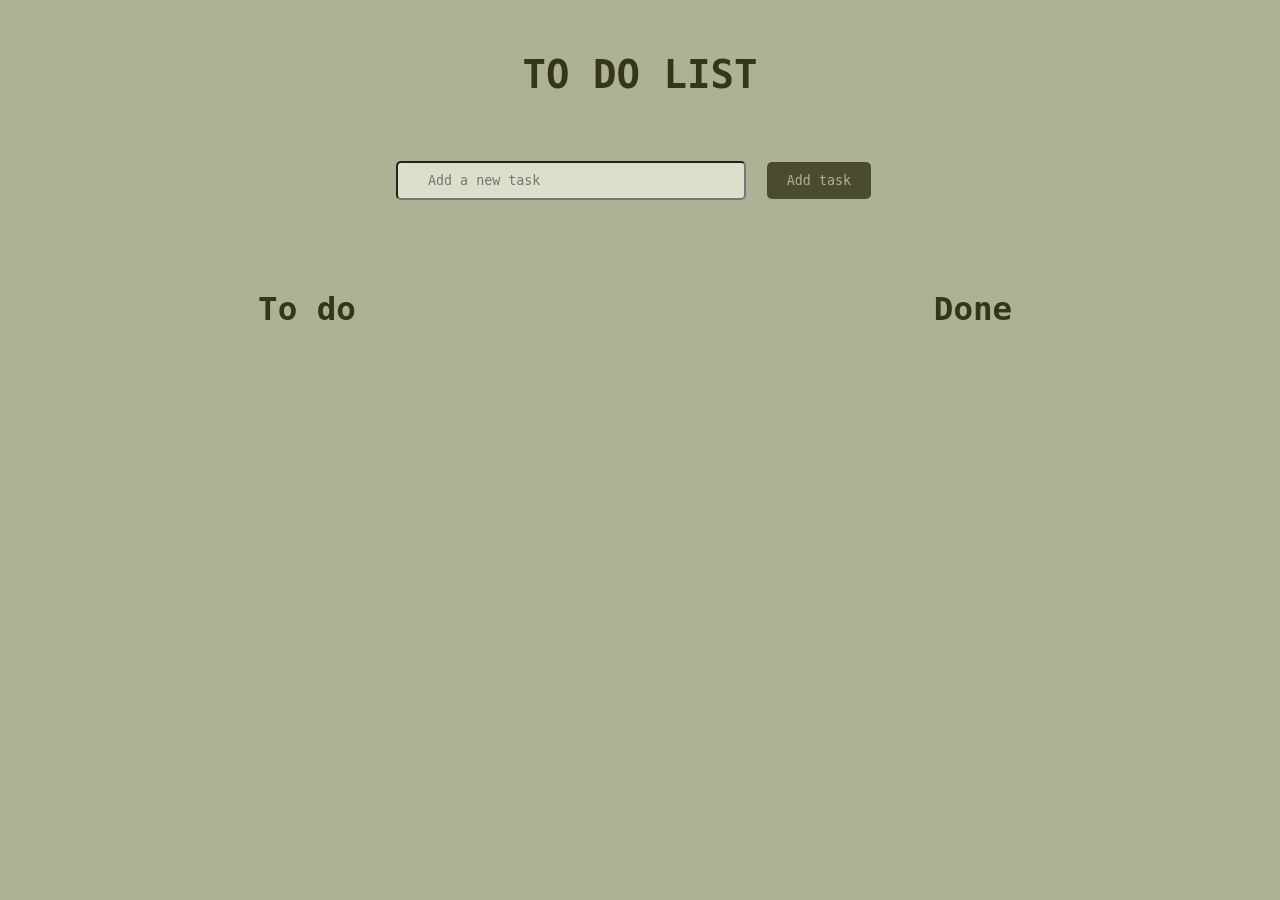
<file: index.html>
<!DOCTYPE html>
<html lang="en">
  <head>
    <meta charset="UTF-8" />
    <meta name="viewport" content="width=device-width, initial-scale=1.0" />
    <title>Do-To liste</title>
    <link rel="stylesheet" href="style.css" />
  </head>
  <body>
    <h1>TO DO LIST</h1>
    <section class="placering_input">
      <input type="text" id="taskInput" placeholder="Add a new task" />
      <button class="input_button" onclick="addTask()">Add task</button>
    </section>
    <section class="placering_todo_elementer">
      <div>
        <h2>To do</h2>
        <ul class="to_do_list"></ul>
      </div>
      <div>
        <h2>Done</h2>
        <ul class="done_list"></ul>
      </div>
    </section>
  </body>
  <script src="js.js"></script>
</html>
</file>
<file: style.css>
/*                     ALLE BASALE RETTELSER                  */

/* Basale rettelser */
* {
  margin: 0;
  padding: 0;
  box-sizing: border-box;
  background-color: rgba(174, 178, 149, 1);
  color: rgba(53, 54, 23, 1);
  font-family: monospace;
  /* font-family: "Segoe UI", Tahoma, Geneva, Verdana, sans-serif; */
}

section {
  margin: 2rem 2rem;
}

/* Bestemmer h1 og h2 */
h1,
h2 {
  margin: 4rem;
  text-align: center;
}
h1 {
  font-size: 3rem;
}
h2 {
  font-size: 2.5rem;
}

/*                       ALT MED INPUT FELT                 */

/* Bestemmer størrelsen på input feltet */
input {
  width: 350px;
  padding: 10px 30px;
  border-radius: 5px;
  background-color: rgba(220, 223, 201, 1);
}

/* Bestemmer størrelse, farver osv. på input button */
.input_button {
  padding: 11px 20px;
  margin: 1rem;
  cursor: pointer;
  border: none;
  border-radius: 5px;
  background-color: rgba(53, 54, 23, 0.819);
  color: rgba(174, 178, 149, 1);
}

.input_button:hover {
  background-color: rgba(53, 54, 23, 0.504);
}

.placering_input {
  text-align: center;
}

/*                     ALT MED LISTE ELEMENTER                */

/* Bestemmer li elementerne */
li {
  display: flex;
  margin: 2rem;
  padding: 1rem;
  list-style: none;
  background-color: rgba(220, 223, 201, 1);
  border-radius: 1rem;
  position: relative;
}

/* Bestemmer teksten (p) i li */
li p {
  background-color: transparent;
  margin-left: 50px;
}

/* Bestemmer input felt med antal (javascript class) */
.antal {
  cursor: pointer;
  width: 100px;
  padding: 5px 10px;
  text-align: center;
  background-color: rgba(53, 54, 23, 0.819);
  color: rgba(174, 178, 149, 1);
  position: absolute; /* Holder knappen på et fast sted */
  right: 10%; /* Placerer knappen i højre side */
  top: 50%; /* Centrerer knappen vertikalt */
  transform: translateY(-50%); /* vertikal position så den er i midten */
}

/* Bestemmer delete button (javascript class) */
.delete {
  cursor: pointer;
  width: 30px;
  font-style: normal;
  background-color: transparent;
  position: absolute; /* Holder knappen på et fast sted */
  right: 0; /* Placerer knappen i højre side */
  top: 50%; /* Centrerer knappen vertikalt */
  transform: translateY(-50%); /* vertikal position så den er i midten */
}

/* Bestemmer check-box input (javascript class) */
.checkbox_done {
  cursor: pointer;
  width: 20px;
  height: 20px; /* Sikrer størrelsen er passende */
  position: absolute; /* Holder checkbox fast et sted */
  left: 20px; /* Placerer den 10px fra venstre kant af li */
  top: 50%; /* Centrerer checkbox vertikalt */
  transform: translateY(
    -50%
  ); /* Justerer positionen, så den er præcist i midten */
}

/* Bestemmer placering af todo og done */
.placering_todo_elementer {
  gap: 8rem;
}

@media (min-width: 1000px) /* Computer størrelse */ {
  .placering_todo_elementer {
    display: grid;
    grid-template-columns: 1fr 1fr;
  }
}
</file>
